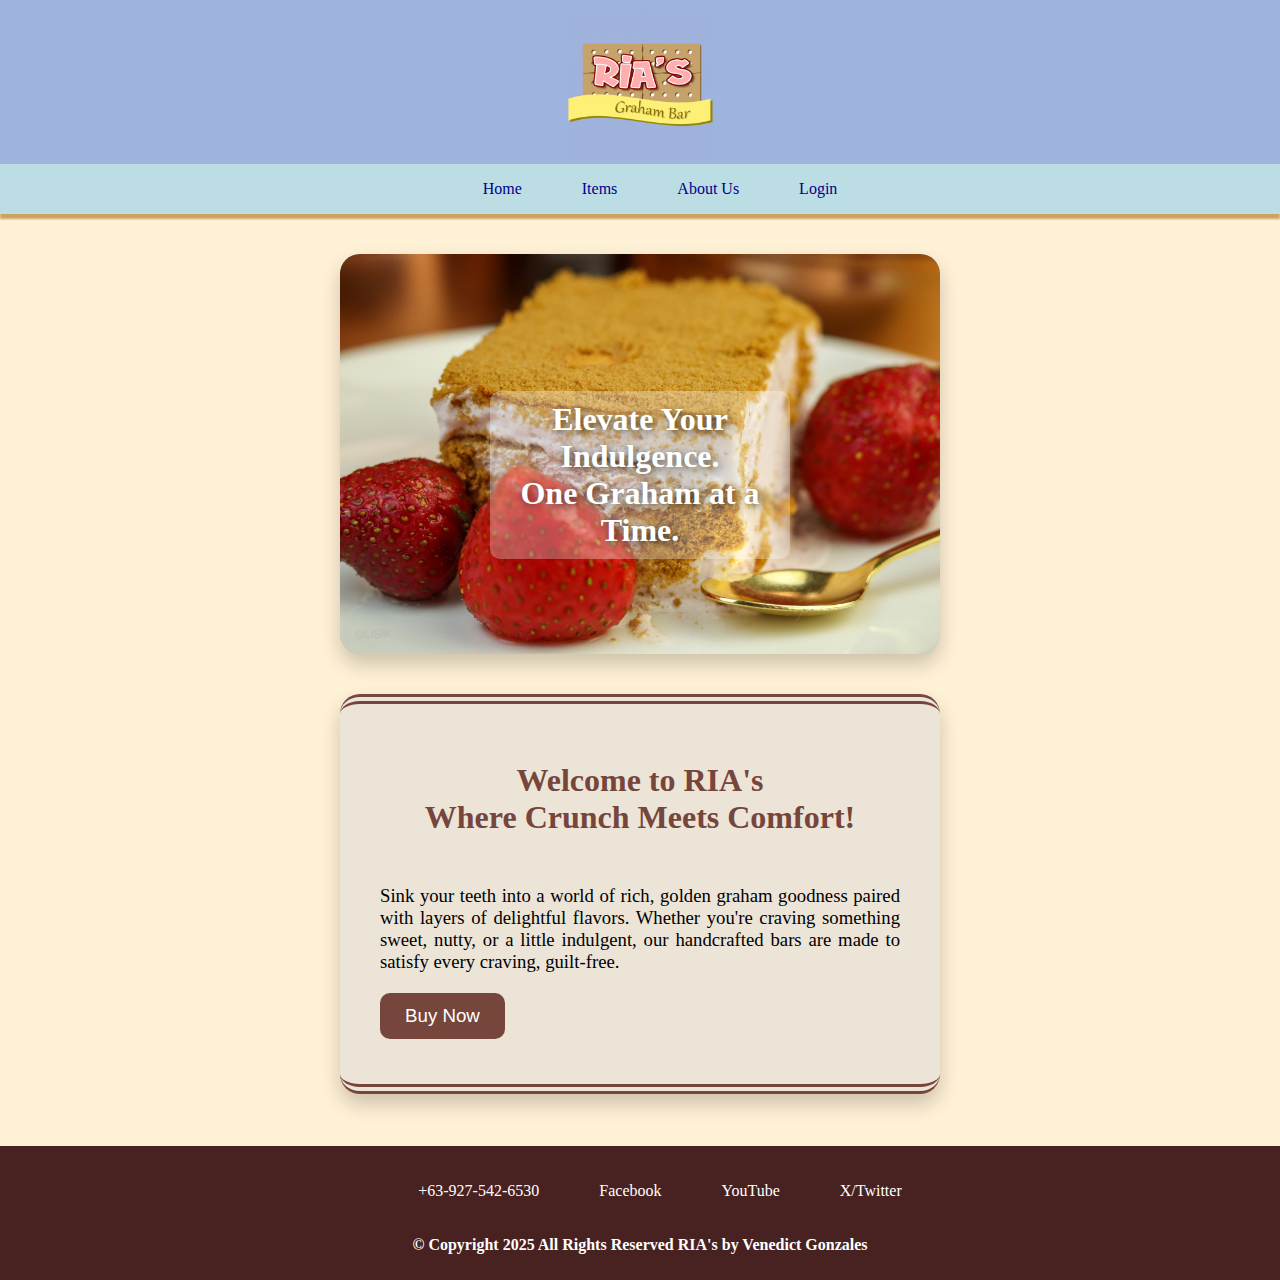
<file: index.html>
<!DOCTYPE html>
<html>
<head>
	<meta charset="utf-8">
	<meta name="viewport" content="width=device-width, initial-scale=1">
	
	<link rel="stylesheet" type="text/css" href="css/style.css">

	<title>Home</title>
</head>
<body>
	<div class="header">
		<div><img src="img/LOGO.gif" width="150"></div>
	</div>
	<div class="navbar">
		<ul>
			<li><a href="index.html">Home</a></li>
			<li><a href="items.html">Items</a></li>
			<li><a href="about.html">About Us</a></li>
			<li><a href="login.html">Login</a></li>
		</ul>
	</div>

	<div class="items-main">
		<div class="div1">
			<h1>Elevate Your Indulgence. <br>One Graham at a Time.</h1>
			<img src="img/div1img.jpg" width="300">
		</div>

		<div class="div2">
			<h1>Welcome to RIA's <br>Where Crunch Meets Comfort!</h1>
			<h3>Sink your teeth into a world of rich, golden graham goodness paired with layers of delightful flavors. Whether you're craving something sweet, nutty, or a little indulgent, our handcrafted bars are made to satisfy every craving, guilt-free. 
			<br> <button><a href="items.html">Buy Now</a></button> </h3>
		</div>
	</div>

	<div class="footer">
		
		<ul>
			<li><a href="#">+63-927-542-6530</a></li>
			<li><a href="https://www.facebook.com/VenGon30/">Facebook</a></li>
			<li><a href="https://www.youtube.com/@luckterschmerman1154">YouTube</a></li>
			<li><a href="https://x.com/Goersiel">X/Twitter</a></li>
		</ul> 
		<center><p style="padding-top: 20px; font-weight: bold;">&copy; Copyright 2025 All Rights Reserved RIA's by Venedict Gonzales</p></center>
	</div>
</body>
</html>
</file>
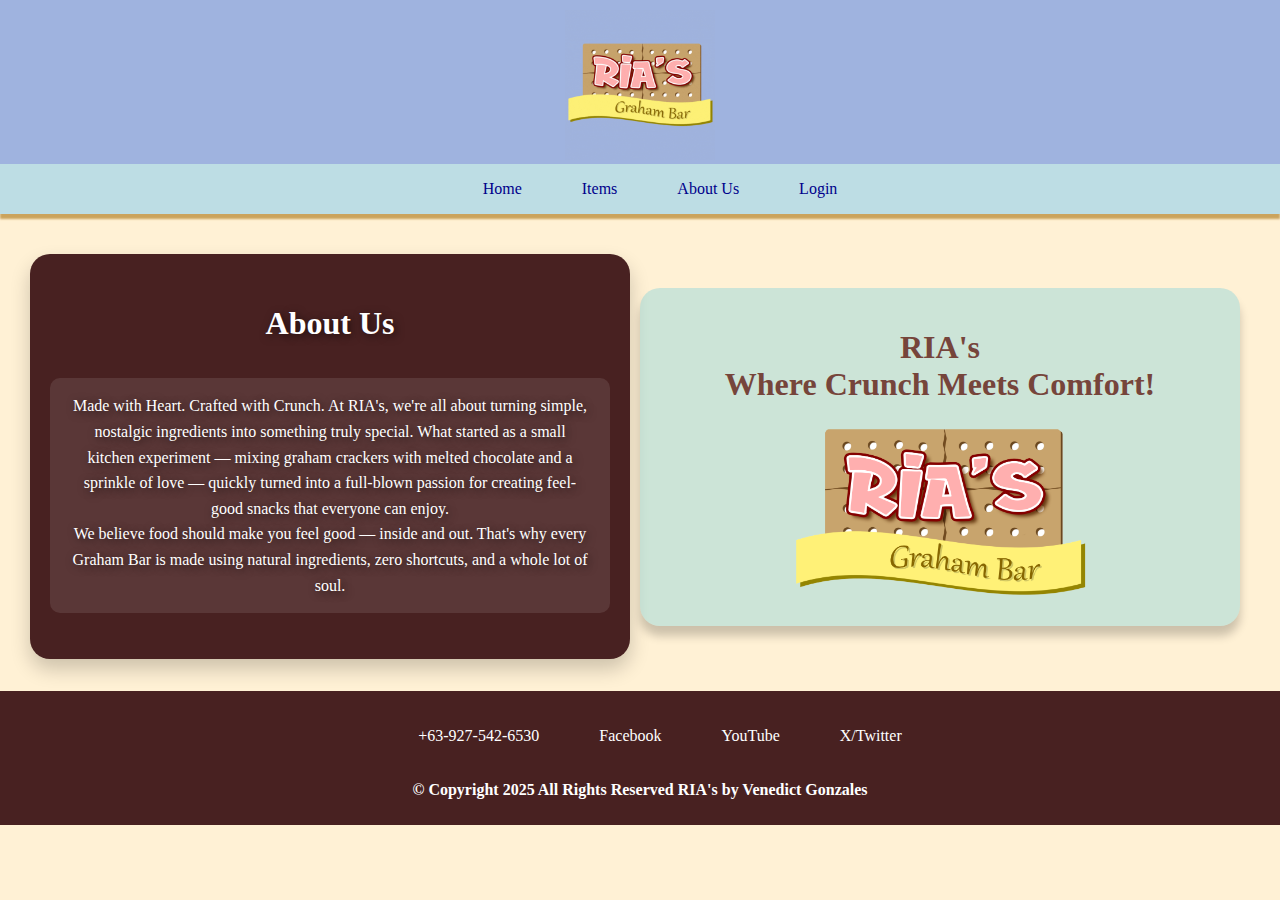
<file: about.html>
<!DOCTYPE html>
<html>
<head>
	<meta charset="utf-8">
	<meta name="viewport" content="width=device-width, initial-scale=1">
	
	<link rel="stylesheet" type="text/css" href="css/style.css">

	<title>About Us</title>
</head>
<body>
	<div class="header">
		<div><img src="img/LOGO.gif" width="150"></div>
	</div>
	<div class="navbar">
		<ul>
			<li><a href="index.html">Home</a></li>
			<li><a href="items.html">Items</a></li>
			<li><a href="about.html">About Us</a></li>
			<li><a href="login.html">Login</a></li>
		</ul>
	</div>

	<div class="homepage-main">
		<div class="about1">
			<h1>About Us</h1>
			<p>Made with Heart. Crafted with Crunch.
				At RIA's, we're all about turning simple, nostalgic ingredients into something truly special. What started as a small kitchen experiment — mixing graham crackers with melted chocolate and a sprinkle of love — quickly turned into a full-blown passion for creating feel-good snacks that everyone can enjoy.
				<br>
				We believe food should make you feel good — inside and out. That's why every Graham Bar is made using natural ingredients, zero shortcuts, and a whole lot of soul.</p>
		</div>

		<div class="about2">
			<h1>RIA's <br>Where Crunch Meets Comfort!</h1>
			<div><img src="img/LOGO.png" width="300"></div>
		</div>
	</div>

	<div class="footer">
		
		<ul>
			<li><a href="#">+63-927-542-6530</a></li>
			<li><a href="https://www.facebook.com/VenGon30/">Facebook</a></li>
			<li><a href="https://www.youtube.com/@luckterschmerman1154">YouTube</a></li>
			<li><a href="https://x.com/Goersiel">X/Twitter</a></li>
		</ul> 
		<center><p style="padding-top: 20px; font-weight: bold;">&copy; Copyright 2025 All Rights Reserved RIA's by Venedict Gonzales</p></center>
	</div>
</body>
</html>
</file>
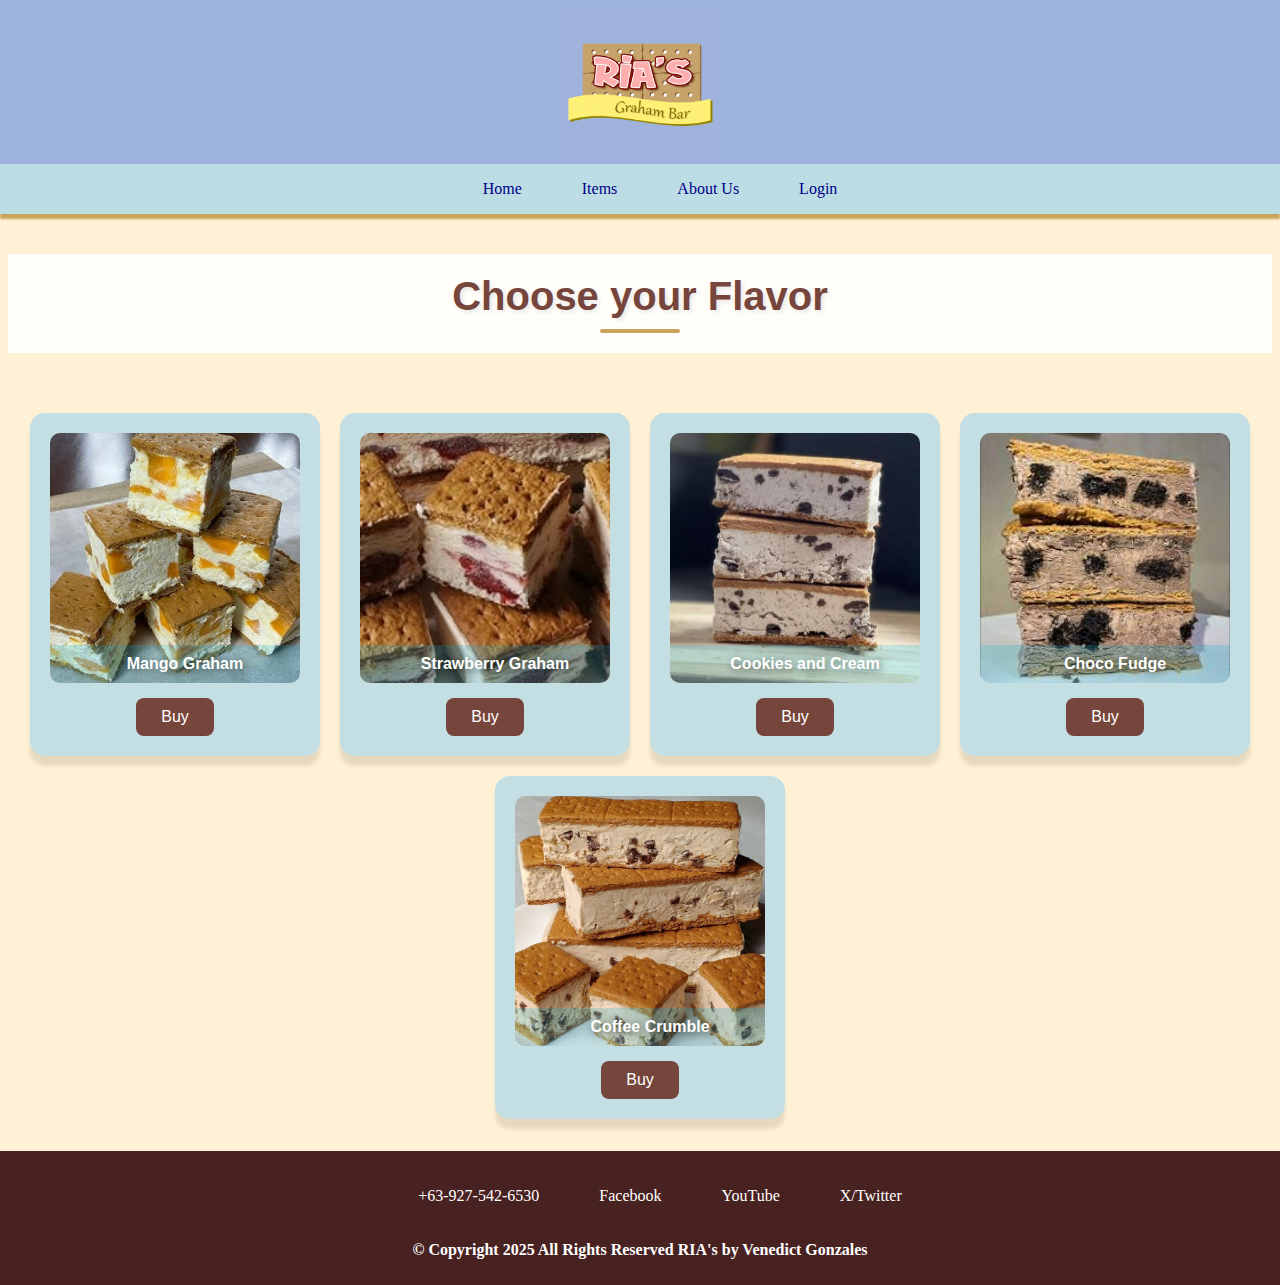
<file: items.html>
<!DOCTYPE html>
<html>
<head>
	<meta charset="utf-8">
	<meta name="viewport" content="width=device-width, initial-scale=1">
	
	<link rel="stylesheet" type="text/css" href="css/style.css">

	<title>Items</title>
</head>
<body>
	<div class="header">
		<div><img src="img/LOGO.gif" width="150"></div>
	</div>
	<div class="navbar">
		<ul>
			<li><a href="index.html">Home</a></li>
			<li><a href="items.html">Items</a></li>
			<li><a href="about.html">About Us</a></li>
			<li><a href="login.html">Login</a></li>
		</ul>
	</div>

	<h1 class="items-title">Choose your Flavor</h1>
	<div class="items-main">
		<div class="item-card">
			<div class="image-container">
				<img src="img/MANGO.png" class="box">
				<div class="label">Mango Graham</div>
			</div>
			<button><a href="items.html">Buy</a></button>
		</div>

		<div class="item-card">
			<div class="image-container">
				<img src="img/STRAWBERRY.png" class="box">
				<div class="label">Strawberry Graham</div>
			</div>
			<button><a href="items.html">Buy</a></button>
		</div>

		<div class="item-card">
			<div class="image-container">
				<img src="img/COOKIES.png" class="box">
				<div class="label">Cookies and Cream</div>
			</div>
			<button><a href="items.html">Buy</a></button>
		</div>

		<div class="item-card">
			<div class="image-container">
				<img src="img/FUDGE.jpg" class="box">
				<div class="label">Choco Fudge</div>
			</div>
			<button><a href="items.html">Buy</a></button>
		</div>

		<div class="item-card">
			<div class="image-container">
				<img src="img/COFFEE.png" class="box">
				<div class="label">Coffee Crumble</div>
			</div>
			<button><a href="items.html">Buy</a></button>
		</div>
	</div>



	<div class="footer">
		
		<ul>
			<li><a href="#">+63-927-542-6530</a></li>
			<li><a href="https://www.facebook.com/VenGon30/">Facebook</a></li>
			<li><a href="https://www.youtube.com/@luckterschmerman1154">YouTube</a></li>
			<li><a href="https://x.com/Goersiel">X/Twitter</a></li>
		</ul> 
		<center><p style="padding-top: 20px; font-weight: bold;">&copy; Copyright 2025 All Rights Reserved RIA's by Venedict Gonzales</p></center>
	</div>
</body>
</html>
</file>
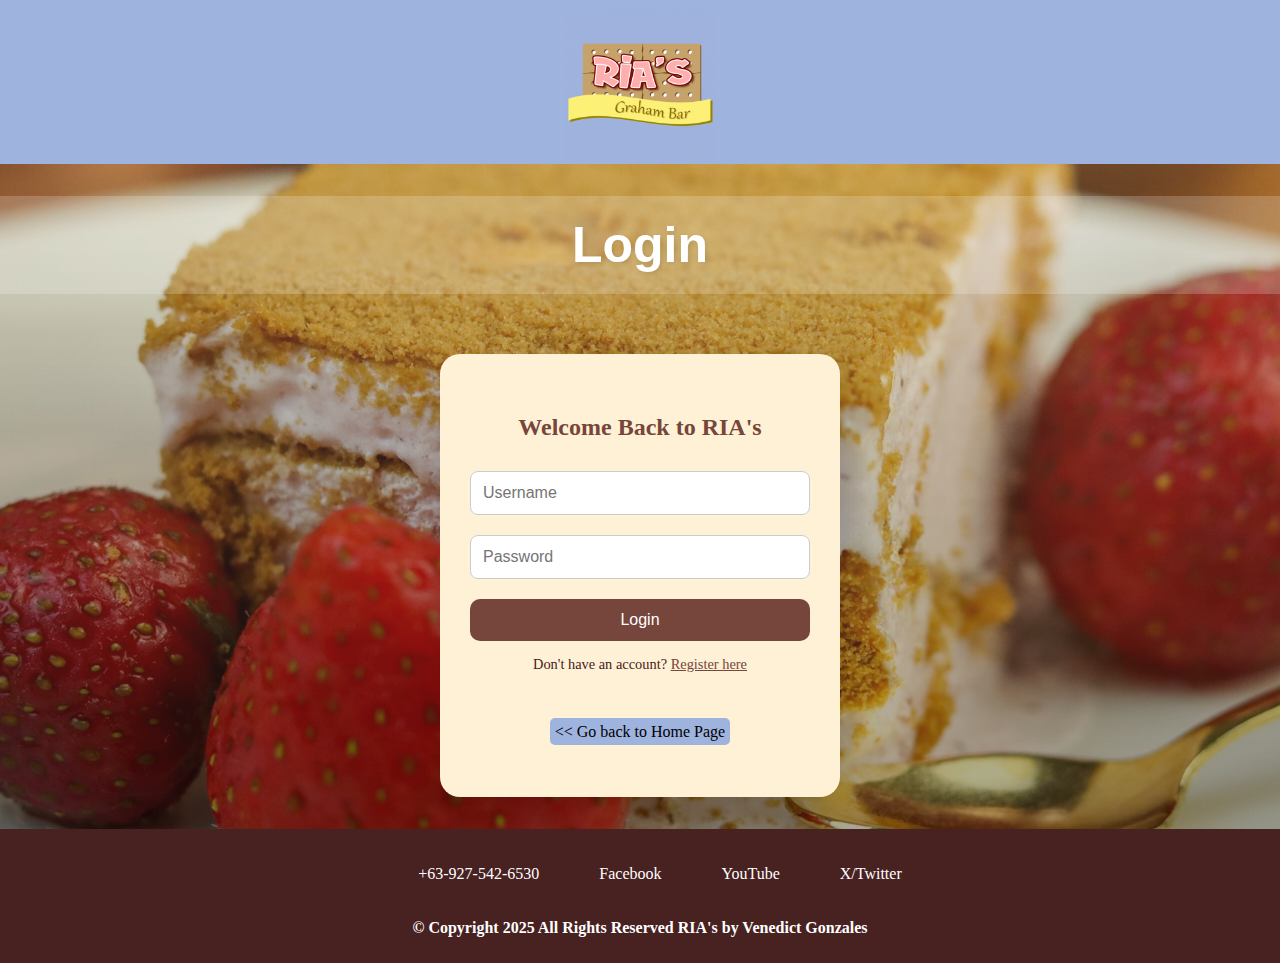
<file: login.html>
<!DOCTYPE html>
<html>
<head>
	<meta charset="utf-8">
	<meta name="viewport" content="width=device-width, initial-scale=1">
	
	<link rel="stylesheet" type="text/css" href="css/style.css">

	<title>Login</title>
</head>
<body class="body">
	<div class="header">
		<div><img src="img/LOGO.gif" width="150"></div>
	</div>

	<h1 class="login-title">Login</h1>

	<div class="login-main">
		<form class="login-form" action="login.php" method="post">
			<h2>Welcome Back to RIA's</h2>
			
			<input type="text" id="username" name="username" placeholder="Username" required>
			<input type="password" id="password" name="password" placeholder="Password" required>

			<button type="submit">Login</button>

			<p class="login-footer">Don't have an account? <a href="#">Register here</a></p><br><br>
			<center><a href="index.html" class="goback"><< Go back to Home Page</a></p></center>
		</form>
	</div>

	<div class="footer">
		<ul>
			<li><a href="#">+63-927-542-6530</a></li>
			<li><a href="https://www.facebook.com/VenGon30/">Facebook</a></li>
			<li><a href="https://www.youtube.com/@luckterschmerman1154">YouTube</a></li>
			<li><a href="https://x.com/Goersiel">X/Twitter</a></li>
		</ul> 
		<center><p style="padding-top: 20px; font-weight: bold;">&copy; Copyright 2025 All Rights Reserved RIA's by Venedict Gonzales</p></center>
	</div>
</body>
</html>
</file>
<file: css/style.css>
body {
	background-color: #FFF1D5;
	font-family: montserrat;
}

.header {
	background-color: #9FB3DF;
	margin: -8px;
	overflow: hidden;
	text-align: center;
}

.header img {
	margin-top: 10px;
	transition-duration: .5s;
}

.header img:hover {
	-webkit-transform: scale(1.5);
	-ms-transform: scale(1.5);
	transform: scale(1.5);
}

.navbar {
	margin-left: -8px;
	margin-right: -8px;
	margin-top: 8px;
	overflow: hidden;
	background-color: #BDDDE4;
	box-shadow: 0 5px 2px #CBA35C;
}

.navbar ul {
	display: flex;
	list-style: none;
	justify-content: center;
	align-items: center;
}

.navbar li a {
	padding: 30px;
	text-decoration: none;
	color: darkblue;
	transition-duration: .5s;
}

.navbar li a:hover {
	background-color: #3E3F5B;
	color: #BDDDE4;
	box-shadow: 0px 50px 0px 10px #9FB3DF;
}

.homepage-main {
	display: flex;
	justify-content: center;
	align-items: center;
	padding: 40px 0;
}

.div1 {
	position: relative;
	width: 600px;
	height: 400px;
	background-color: #9EC6F3;
	display: flex;
	justify-content: center;
	align-items: center;
	overflow: hidden;
	border-radius: 20px;
	box-shadow: 0 10px 20px rgba(0, 0, 0, 0.2);
}

.div1 img {
	width: 100%;
	height: 100%;
	object-fit: cover;
	display: block;
}

.div1 h1 {
	position: absolute;
	top: 50%;
	left: 50%;
	transform: translate(-50%, -50%);
	color: white;
	text-shadow: 2px 2px 8px rgba(0, 0, 0, 0.6);
	text-align: center;
	font-size: 2em;
	padding: 10px 20px;
	background-color: rgba(255, 255, 255, 0.3);
	border-radius: 10px;
	transition: transform 0.3s ease;
}

.div1 h1:hover {
	transform: translate(-50%, -50%) scale(1.5);
	cursor: default;
}

.div2 {
	position: relative;
	margin: 20px;
	width: 600px;
	height: 400px;
	background-color: rgba(159, 179, 223, 0.2);
	display: flex;
	justify-content: center;
	align-items: center;
	overflow: hidden;
	border-radius: 20px;
	box-shadow: 0 10px 20px rgba(0, 0, 0, 0.2);
	border-top: 10px double #76453B;
	border-bottom: 10px double #76453B;
}

.div2 {
	position: relative;
	margin: 20px;
	width: 600px;
	min-height: 400px;
	background-color: rgba(159, 179, 223, 0.2);
	display: flex;
	flex-direction: column;
	align-items: center;
	overflow: hidden;
	border-radius: 20px;
	box-shadow: 0 10px 20px rgba(0, 0, 0, 0.2);
	border-top: 10px double #76453B;
	border-bottom: 10px double #76453B;
	padding: 20px;
	box-sizing: border-box;
}

.div2 h1 {
	color: #76453B;
	text-align: center;
	font-size: 2em;
	margin-bottom: 20px;
	padding: 10px 20px;
	border-radius: 20px;
	transition: transform 0.3s ease;
	position: relative;
}

.div2 h3 {
	font-weight: normal;
	text-align: justify;
	padding: 0 20px;
}

.div2 button {
	background-color: #76453B;
	color: white;
	padding: 12px 25px;
	border: none;
	border-radius: 10px;
	font-size: 1em;
	cursor: pointer;
	transition: background-color 0.3s ease;
	margin-top: 20px;
}

.div2 button:hover {
	background-color: #A47148;
}

.div2 button a {
	color: white;
	text-decoration: none;
}

.footer {
	background-color: #482121;
	margin: -8px;
	margin-bottom: -15px;
	padding: 10px;
	padding-top: 20px;
	color: white;
}

.footer ul {
	list-style: none;
	display: flex;
	justify-content: center;
	align-items: center;
}

.footer li a {
	padding: 30px;
	text-decoration: none;
	color: white;
	transition-duration: .5s;
}
.footer li a:hover {
	padding: 30px;
	color: yellow;
	transition-duration: .5s;
}

.about1 {
	width: 600px;
	background-color: #482121;
	display: flex;
	flex-direction: column;
	justify-content: center;
	align-items: center;
	overflow: hidden;
	border-radius: 20px;
	box-shadow: 0 10px 20px rgba(0, 0, 0, 0.2);
	padding: 30px 20px;
	box-sizing: border-box;
	text-align: center;
}

.about1 h1 {
	color: white;
	text-shadow: 2px 2px 8px rgba(0, 0, 0, 0.6);
	font-size: 2em;
	margin-bottom: 20px;
}

.about1 p {
	color: white;
	text-shadow: 2px 2px 8px rgba(0, 0, 0, 0.6);
	background-color: rgba(255, 255, 255, 0.1);
	padding: 15px 20px;
	border-radius: 10px;
	font-size: 1em;
	line-height: 1.6em;
}


.about2 {
	text-align: center;
	margin: 10px;
	width: 600px;
	background-color: rgba(0, 179, 223, 0.2);
	display: flex;
	flex-direction: column;
	align-items: center;
	overflow: hidden;
	border-radius: 20px;
	box-shadow: 0 10px 10px rgba(0, 0, 0, 0.2);
	padding: 20px;
	box-sizing: border-box;
}

.about2 h1 {
	color: #76453B;
	font-size: 2em;
	margin-bottom: 20px;
}

.about2 img {
	width: 100%;
	max-width: 300px;
	height: auto;
	object-fit: cover;
	border-radius: 10px;
}


.items-title {
	text-align: center;
	font-size: 2.5em;
	color: #76453B;
	background-color: rgba(255, 255, 255, 0.9);
	margin-top: 40px;
	padding: 20px;
	margin-bottom: 20px;
	font-family: 'Montserrat', sans-serif;
	text-shadow: 2px 2px 5px rgba(0, 0, 0, 0.1);
	position: relative;
}

.items-title::after {
	content: "";
	display: block;
	width: 80px;
	height: 4px;
	background-color: #CBA35C;
	margin: 10px auto 0;
	border-radius: 2px;
}


.items-main {
	display: flex;
	flex-wrap: wrap;
	justify-content: center;
	gap: 20px;
	padding: 40px 20px;
}

.item-card {
	background-color: rgba(189, 221, 228, 0.9);
	border-radius: 15px;
	box-shadow: 0 10px 4px rgba(0, 0, 0, 0.1);
	padding: 20px;
	text-align: center;
	width: 250px;
	transition: transform 0.3s ease;
	position: relative;
}

.image-container {
	position: relative;
	overflow: hidden;
	border-radius: 10px;
}

.image-container img.box {
	width: 100%;
	height: 250px;
	object-fit: cover;
	transition: transform 0.4s ease;
	display: block;
}

.image-container:hover img.box {
	transform: scale(1.1);
}

.label {
	position: absolute;
	bottom: 0;
	width: 100%;
	background-color: rgba(0, 179, 223, 0.2);
	text-shadow: 2px 2px 8px rgba(0, 0, 0, 0.6);
	color: white;
	font-weight: bold;
	padding: 10px;
	border-bottom-left-radius: 10px;
	border-bottom-right-radius: 10px;
	font-family: Montserrat, sans-serif;
	text-align: center;
	font-size: 1em;
}

.item-card button {
	margin-top: 15px;
	background-color: #76453B;
	color: white;
	padding: 10px 25px;
	border: none;
	border-radius: 8px;
	font-size: 1em;
	cursor: pointer;
	transition: background-color 0.3s ease;
}

.item-card button a {
	color: white;
	text-decoration: none;
}

.item-card button:hover {
	background-color: #A47148;
}

.login-main {
	display: flex;
	justify-content: center;
	align-items: center;
	padding: 40px 20px;
}

.login-form {
	background-color: #FFF1D5;
	border-radius: 20px;
	padding: 40px 30px;
	box-shadow: 0 10px 20px rgba(0, 0, 0, 0.1);
	width: 100%;
	max-width: 400px;
	box-sizing: border-box;
	display: flex;
	flex-direction: column;
}

.login-form h2 {
	text-align: center;
	color: #76453B;
	margin-bottom: 30px;
}

.login-form label {
	font-weight: bold;
	color: #482121;
	margin-bottom: 8px;
}

.login-form input {
	padding: 12px;
	border: 1px solid #ccc;
	border-radius: 8px;
	margin-bottom: 20px;
	font-size: 1em;
}

.login-form button {
	background-color: #76453B;
	color: white;
	border: none;
	padding: 12px;
	border-radius: 10px;
	font-size: 1em;
	cursor: pointer;
	transition: background-color 0.3s ease;
}

.login-form button:hover {
	background-color: #A47148;
}

.login-footer {
	text-align: center;
	margin-top: 15px;
	color: #482121;
	font-size: 0.9em;
}

.login-footer a {
	color: #76453B;
	text-decoration: underline;
}

.login-title {
	text-align: center;
	color: white;
	margin: -8px;
	background-color: rgba(255, 255, 255, 0.2);
	margin-top: 40px;
	padding: 20px;
	margin-bottom: 20px;
	font-family: 'Montserrat', sans-serif;
	font-size: 50px;
	text-shadow: 2px 2px 5px rgba(0, 0, 0, 0.1);
	position: relative;
}
.body {
	background: linear-gradient(rgba(255, 241, 213, 0.2), rgba(0, 0, 0, 0.4)),
	            url('../img/div1img.jpg') no-repeat center center/cover;
}

.goback {
	padding: 5px;
	background-color: #9FB3DF;
	width:250px;
	border: none;
	border-radius: 5px;
	color: black;
	text-align: center;
	text-decoration: none;
}

.goback:hover {
	padding: 5px;
	background-color: #3E3F5B;
	color: white;
}
@media (max-width: 768px) {

	.navbar ul {
		flex-direction: column;
		padding: 0;
	}

	.navbar li a {
		padding: 15px;
		display: block;
		width: 100%;
		text-align: center;
		margin-left: -15px;
		border-bottom: 1px solid #9FB3DF;
	}

	.homepage-main {
		flex-direction: column;
		padding: 20px;
	}

	.div1, .div2 {
		width: 90%;
		height: auto;
		margin: 10px auto;
		flex-direction: column;
	}

	.div1 img {
		height: auto;
		max-height: 300px;
	}

	.div1 h1 {
		font-size: 1.2em;
		padding: 8px 8px;
	}

	.div2 h1 {
		font-size: 1.2em;
		text-align: center;
		top: 20px;
		padding: 10px;
	}

	.div2 h3 {
		margin-top: 50px;
		padding: 20px;
		font-size: 1em;
		text-align: justify;
	}

	.footer ul {
		flex-direction: column;
		gap: 10px;
	}

	.footer li a {
		padding: 10px;
	}

	.footer p {
		font-size: 0.8em;
		text-align: center;
	}
	.items-main {
		flex-direction: column;
		align-items: center;
	}

	.item-card {
		width: 90%;
	}
	.about1, .about2 {
		width: 90%;
		margin: 10px auto;
		padding: 20px;
		box-sizing: border-box;
		text-align: center;
	}

	.about1 h1, .about2 h1 {
		font-size: 1.5em;
	}

	.about1 p {
		font-size: 1em;
	}


}
</file>
